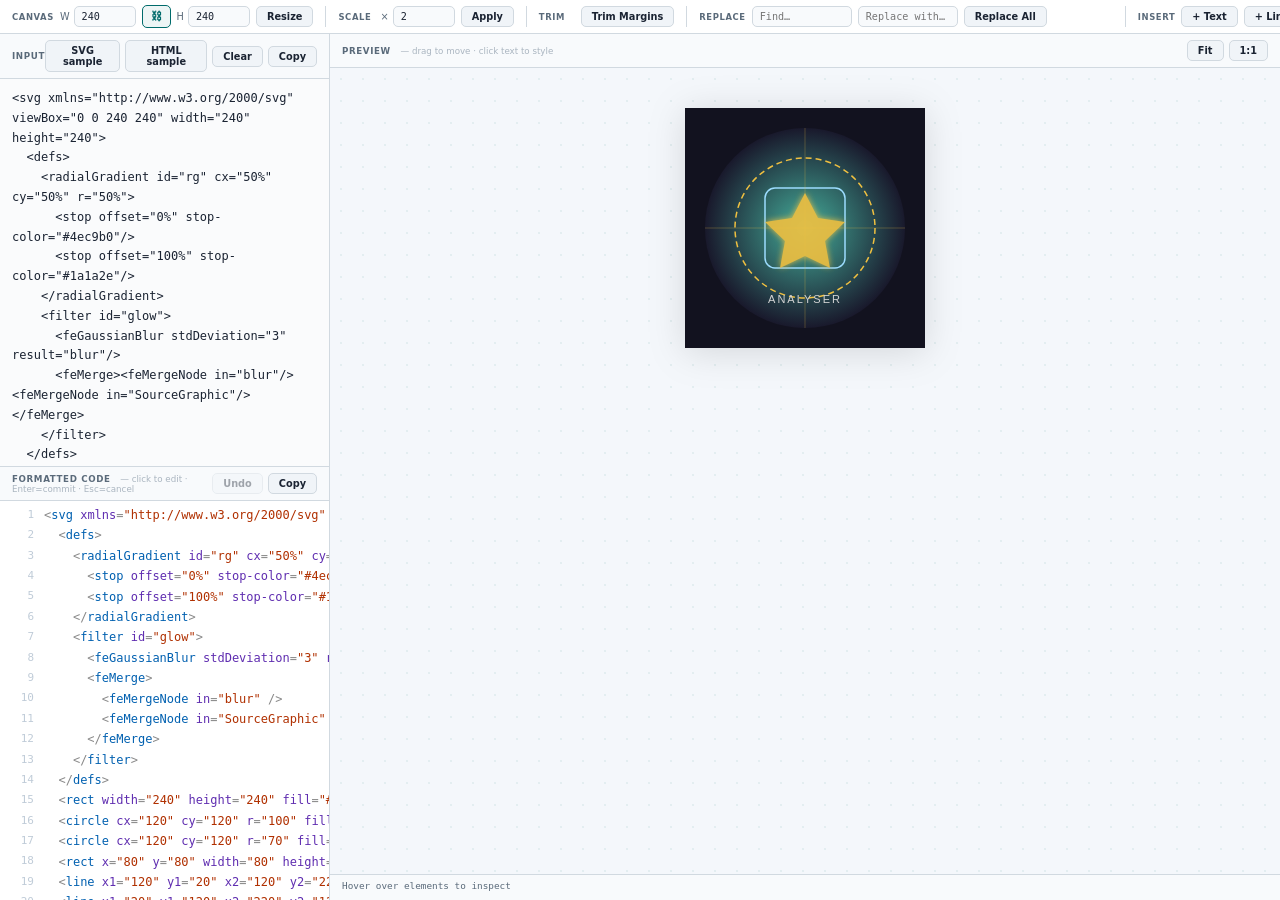
<file: svg-analyser/svganalyser.html>
<!DOCTYPE html>
<html lang="en">
<head>
<meta charset="UTF-8">
<meta name="viewport" content="width=device-width, initial-scale=1">
<title>SVG / HTML Analyser</title>
<style>
*,*::before,*::after{box-sizing:border-box;margin:0;padding:0}

:root{
  --bg:#f0f4f8;
  --panel:#ffffff;
  --border:#d1d9e0;
  --accent:#006B6B;
  --accent2:#0080C7;
  --text:#1a2332;
  --muted:#5a6a7a;
  --radius:8px;
  --shadow:0 2px 10px rgba(0,0,0,.07);
  --tok-tag:#0060b0;
  --tok-attr:#5f2db0;
  --tok-string:#b03000;
  --tok-comment:#207820;
  --tok-doctype:#8020b0;
  --tok-punct:#888;
  --hl-bg:rgba(0,107,107,.07);
  --hl-border:#006B6B;
}

html,body{height:100%;overflow:hidden;background:var(--bg);color:var(--text);
  font-family:'Segoe UI',system-ui,sans-serif;font-size:13px}

.app{display:flex;flex-direction:column;height:100vh}

/* ── Mode badge (lives in toolbar) ── */
.mode-badge{
  padding:2px 8px;border-radius:4px;
  font-size:.67rem;font-weight:700;letter-spacing:.08em;text-transform:uppercase;
  background:#eef2f7;color:var(--muted);
  border:1px solid var(--border);
}
.mode-badge.SVG {background:#e0f4ee;color:#005a48;border-color:#a0d4c0}
.mode-badge.HTML{background:#fdf0e0;color:#7a3800;border-color:#e8c898}
.mode-badge.ERR {background:#fdf0f0;color:#a02020;border-color:#e8aaaa}

/* ── Tools bar ── */
.tools-bar{
  display:flex;align-items:center;flex-shrink:0;
  background:var(--panel);border-bottom:1px solid var(--border);
  padding:5px 12px;gap:0;overflow-x:auto;white-space:nowrap;
  box-shadow:var(--shadow);
}
.tb-group{display:flex;align-items:center;gap:6px;padding:0 12px;flex-shrink:0}
.tb-group+.tb-group{border-left:1px solid var(--border)}
.tb-group:first-child{padding-left:0}
.tb-label{font-size:.65rem;font-weight:700;letter-spacing:.07em;
  text-transform:uppercase;color:var(--muted);min-width:36px;flex-shrink:0}
.tb-sub{display:flex;align-items:center;gap:4px;font-size:.75rem;color:var(--muted)}

input.ti{
  background:#f8fafc;border:1px solid var(--border);border-radius:5px;
  color:var(--text);font-size:.78rem;padding:4px 7px;outline:none;
  font-family:'Cascadia Code','Fira Code',Consolas,monospace;
  transition:border-color .15s;
}
input.ti:focus{border-color:var(--accent2);background:#fff}
input.ti-n{width:62px}
input.ti-t{width:100px}
select.ti{
  background:#f8fafc;border:1px solid var(--border);border-radius:5px;
  color:var(--text);font-size:.78rem;padding:4px 6px;outline:none;cursor:pointer;
  font-family:inherit;transition:border-color .15s;
}
select.ti:focus{border-color:var(--accent2);background:#fff}

button{
  padding:4px 10px;background:#f0f4f8;border:1px solid var(--border);border-radius:5px;
  color:var(--text);font-size:.75rem;font-weight:600;cursor:pointer;
  transition:background .12s,border-color .12s,color .12s;font-family:inherit;
}
button:hover{background:#e4edf7;border-color:var(--accent2);color:var(--accent2)}
button:active{background:#d4e4f4}
button:disabled{opacity:.4;cursor:default}

.lock-btn{padding:4px 8px;font-size:.85rem}
.lock-btn.on{color:var(--accent);border-color:var(--accent);background:rgba(0,107,107,.07)}
#repl-msg{font-size:.72rem;color:var(--muted);min-width:60px}

/* ── Main grid ── */
.main-grid{display:grid;grid-template-columns:330px 1fr;flex:1;overflow:hidden}
.left-col{display:grid;grid-template-rows:1fr 1fr;border-right:1px solid var(--border);overflow:hidden}

/* ── Panes ── */
.pane{display:flex;flex-direction:column;overflow:hidden;background:var(--panel)}
.left-col .pane:first-child{border-bottom:1px solid var(--border)}

.pane-hdr{
  display:flex;align-items:center;justify-content:space-between;
  padding:6px 12px;background:#f8fafc;border-bottom:1px solid var(--border);
  flex-shrink:0;font-size:.67rem;font-weight:700;letter-spacing:.07em;
  text-transform:uppercase;color:var(--muted);
}
.pane-hdr .ctl{display:flex;gap:5px;align-items:center}
.pane-hint{font-size:.67rem;font-weight:400;letter-spacing:0;
  text-transform:none;color:#aab5c0;margin-left:6px}

#raw-input{
  flex:1;resize:none;border:none;outline:none;background:#fafbfc;
  color:var(--text);font-family:'Cascadia Code','Fira Code',Consolas,monospace;
  font-size:12px;padding:10px 12px;line-height:1.65;tab-size:2;
}
#raw-input::placeholder{color:#b0bcc8}

/* ── Formatted code view ── */
.code-view{
  flex:1;overflow:auto;background:var(--panel);
  font-family:'Cascadia Code','Fira Code',Consolas,monospace;
  font-size:12px;line-height:1.7;padding:4px 0;
}
.code-line{display:flex;align-items:center;padding-right:12px;
  white-space:nowrap;cursor:text;transition:background .1s;position:relative}
.code-line:hover{background:rgba(0,107,107,.04)}
.code-line:hover .edit-hint{opacity:1}
.code-line.hl{background:var(--hl-bg)!important;border-left:2px solid var(--hl-border)}
.code-line.hl .ln{color:var(--accent)}
.code-line.editing{background:rgba(0,107,107,.06)!important;border-left:2px solid var(--hl-border)}

.ln{min-width:44px;padding:0 10px 0 8px;text-align:right;
  color:#c0ccd8;user-select:none;flex-shrink:0;font-size:11px;line-height:1.7}
.lc{white-space:pre;flex:1;min-width:0}
.lc[contenteditable="true"]{
  background:rgba(0,128,199,.06);outline:2px solid var(--accent2);
  border-radius:2px;caret-color:var(--accent2);white-space:pre;min-width:60px}

.edit-hint{position:absolute;right:6px;font-size:10px;
  color:#c8d4de;opacity:0;transition:opacity .15s;pointer-events:none;user-select:none}
.code-line.editing .edit-hint{display:none}

/* ── Syntax tokens ── */
.tok-tag{color:var(--tok-tag)}
.tok-attr{color:var(--tok-attr)}
.tok-str{color:var(--tok-string)}
.tok-cmt{color:var(--tok-comment);font-style:italic}
.tok-dt{color:var(--tok-doctype)}
.tok-p{color:var(--tok-punct)}
.tok-txt{color:var(--text)}

.empty-hint{color:#b8c4d0;font-size:.85rem;padding:24px;text-align:center;
  margin:auto;user-select:none;font-family:inherit}

/* ── Preview pane ── */
#preview-pane{display:flex;flex-direction:column;overflow:hidden;background:var(--bg)}

.preview-wrap{
  flex:1;overflow:auto;display:flex;
  align-items:flex-start;justify-content:center;padding:40px;
  background:
    radial-gradient(circle,rgba(0,107,107,.07) 1px,transparent 1px) 0 0/22px 22px,
    #f4f7fb;
}

/* SVG floats freely — overflow visible so elements can be dragged beyond the canvas bounds */
.preview-wrap svg{display:block;overflow:visible;
  filter:drop-shadow(0 4px 18px rgba(0,0,0,.13))}
.preview-wrap [data-fline]{cursor:grab}
.preview-wrap [data-fline]:hover{filter:brightness(.92) drop-shadow(0 0 4px rgba(0,107,107,.55))}
.preview-wrap [data-fline].dragging{cursor:grabbing;opacity:.75}
.preview-wrap .psel{filter:brightness(.88) drop-shadow(0 0 8px rgba(0,107,107,.85))!important}

.hr-wrap{width:100%;font-family:Georgia,serif;color:var(--text);padding:8px}
.hr-wrap h1,.hr-wrap h2,.hr-wrap h3{color:#111;margin:8px 0 4px}
.hr-wrap a{color:var(--accent)}
.hr-wrap p{margin-bottom:6px;line-height:1.55}
.hr-wrap nav{display:flex;gap:14px;margin:6px 0}
.hr-wrap header,.hr-wrap footer{border-bottom:1px solid var(--border);padding:6px 0;margin-bottom:12px}

.el-info{
  flex-shrink:0;padding:5px 12px;background:#f8fafc;border-top:1px solid var(--border);
  font-family:'Cascadia Code',Consolas,monospace;font-size:.72rem;color:var(--muted);
  min-height:26px;white-space:nowrap;overflow:hidden;text-overflow:ellipsis;
}
.ei-tag{color:var(--tok-tag)}
.ei-attr{color:var(--tok-attr)}
.ei-val{color:var(--tok-string)}

::-webkit-scrollbar{width:7px;height:7px}
::-webkit-scrollbar-track{background:#eef2f6}
::-webkit-scrollbar-thumb{background:#c4cdd8;border-radius:4px}
::-webkit-scrollbar-thumb:hover{background:#9aaab8}

/* ── Font & insert popups ── */
.font-popup,.insert-popup{
  position:fixed;z-index:9999;
  background:var(--panel);border:1px solid var(--border);border-radius:10px;
  box-shadow:0 8px 32px rgba(0,0,0,.14);
  padding:14px;font-size:12px;display:none;
}
.font-popup{min-width:220px}
.insert-popup{min-width:235px}

.fp-title{
  font-weight:700;font-size:.67rem;text-transform:uppercase;
  letter-spacing:.07em;color:var(--muted);margin-bottom:10px;
  padding-bottom:7px;border-bottom:1px solid var(--border);
}
.fp-row{display:flex;align-items:center;gap:8px;margin-bottom:7px}
.fp-row label{min-width:52px;font-size:.75rem;color:var(--muted);
  font-weight:600;display:block;margin:0}
.fp-btns{display:flex;gap:6px;margin-top:10px;padding-top:8px;border-top:1px solid var(--border)}
.fp-btns button{flex:1}
.fp-btns button:first-child{background:var(--accent);color:#fff;border-color:var(--accent)}
.fp-btns button:first-child:hover{background:#005252;border-color:#005252}

.tb-btn-active{
  background:rgba(0,107,107,.1)!important;
  border-color:var(--accent)!important;
  color:var(--accent)!important;
}
input[type="color"].ti-color{
  width:44px;height:26px;padding:1px 2px;border:1px solid var(--border);
  border-radius:5px;cursor:pointer;background:#fff;vertical-align:middle;
}
.btn-danger{background:#fff0f0!important;border-color:#e8aaaa!important;color:#c03030!important}
.btn-danger:hover{background:#ffe0e0!important;border-color:#c03030!important}
</style>
</head>
<body>
<div class="app">

  <div class="tools-bar">

    <!-- Canvas resize -->
    <div class="tb-group">
      <span class="tb-label">Canvas</span>
      <div class="tb-sub">
        <label>W</label>
        <input id="gp-w" class="ti ti-n" type="number" min="1" placeholder="—" oninput="onWChange(this.value)">
      </div>
      <button class="lock-btn on" id="lock-btn" onclick="toggleLock()" title="Lock aspect ratio">⛓</button>
      <div class="tb-sub">
        <label>H</label>
        <input id="gp-h" class="ti ti-n" type="number" min="1" placeholder="—" oninput="onHChange(this.value)">
      </div>
      <button onclick="applyResize()">Resize</button>
    </div>

    <!-- Scale -->
    <div class="tb-group">
      <span class="tb-label">Scale</span>
      <div class="tb-sub">
        <label>×</label>
        <input id="gp-scale" class="ti ti-n" type="number" value="2" min="0.01" step="0.25">
      </div>
      <button onclick="applyScale()">Apply</button>
    </div>

    <!-- Trim margins -->
    <div class="tb-group">
      <span class="tb-label">Trim</span>
      <button onclick="trimWhitespace()" title="Fit viewBox tightly around content">Trim Margins</button>
    </div>

    <!-- Find & Replace -->
    <div class="tb-group">
      <span class="tb-label">Replace</span>
      <input id="gp-find" class="ti ti-t" placeholder="Find…" onkeydown="if(event.key==='Enter')applyReplace()">
      <input id="gp-repl" class="ti ti-t" placeholder="Replace with…" onkeydown="if(event.key==='Enter')applyReplace()">
      <button onclick="applyReplace()">Replace All</button>
      <span id="repl-msg"></span>
    </div>

    <!-- Insert elements -->
    <div class="tb-group">
      <span class="tb-label">Insert</span>
      <button id="btn-ins-text" onclick="toggleInsertPopup('text',this)">+ Text</button>
      <button id="btn-ins-line" onclick="toggleInsertPopup('line',this)">+ Line / Arrow</button>
    </div>

    <!-- Status — pushed to far right -->
    <div class="tb-group" style="margin-left:auto">
      <span id="stat-el" style="font-size:.72rem;color:var(--muted)"></span>
      <span id="stat-ln" style="font-size:.72rem;color:var(--muted)"></span>
      <span class="mode-badge" id="mode-badge">—</span>
    </div>

  </div>

  <div class="main-grid">
    <div class="left-col">

      <div class="pane">
        <div class="pane-hdr">
          <span>Input</span>
          <div class="ctl">
            <button onclick="loadSample('svg')">SVG sample</button>
            <button onclick="loadSample('html')">HTML sample</button>
            <button onclick="clearInput()">Clear</button>
            <button id="btn-ci" onclick="copyInput()">Copy</button>
          </div>
        </div>
        <textarea id="raw-input" placeholder="Paste SVG or HTML code here…"></textarea>
      </div>

      <div class="pane">
        <div class="pane-hdr">
          <span>Formatted Code <span class="pane-hint">— click to edit · Enter=commit · Esc=cancel</span></span>
          <div class="ctl">
            <button id="btn-undo" onclick="undo()" disabled title="Undo (Ctrl+Z)">Undo</button>
            <button id="btn-cf" onclick="copyFmt()">Copy</button>
          </div>
        </div>
        <div id="fmt-code" class="code-view">
          <div class="empty-hint">Formatted code will appear here</div>
        </div>
      </div>

    </div>

    <div class="pane" id="preview-pane">
      <div class="pane-hdr">
        <span>Preview <span class="pane-hint">— drag to move · click text to style</span></span>
        <div class="ctl">
          <button onclick="fitSVG()">Fit</button>
          <button onclick="resetSVG()">1:1</button>
        </div>
      </div>
      <div class="preview-wrap" id="preview"></div>
      <div class="el-info" id="el-info">Hover over elements to inspect</div>
    </div>

  </div>
</div>

<!-- Font popup -->
<div id="font-popup" class="font-popup">
  <div class="fp-title">&#9998; Text Style</div>
  <div class="fp-row">
    <label>Size</label>
    <input type="number" id="fp-size" class="ti ti-n" min="0.5" step="0.5">
  </div>
  <div class="fp-row">
    <label>Family</label>
    <input type="text" id="fp-family" class="ti" style="width:130px" placeholder="sans-serif">
  </div>
  <div class="fp-row">
    <label>Weight</label>
    <select id="fp-weight" class="ti">
      <option value="normal">Normal</option>
      <option value="bold">Bold</option>
      <option value="100">100</option><option value="200">200</option>
      <option value="300">300</option><option value="400">400</option>
      <option value="500">500</option><option value="600">600</option>
      <option value="700">700</option><option value="800">800</option>
      <option value="900">900</option>
    </select>
  </div>
  <div class="fp-row">
    <label>Style</label>
    <select id="fp-style" class="ti">
      <option value="normal">Normal</option>
      <option value="italic">Italic</option>
      <option value="oblique">Oblique</option>
    </select>
  </div>
  <div class="fp-row">
    <label>Color</label>
    <input type="color" id="fp-color" class="ti-color" value="#000000">
  </div>
  <div class="fp-row">
    <label>Anchor</label>
    <select id="fp-anchor" class="ti">
      <option value="start">Start</option>
      <option value="middle">Middle</option>
      <option value="end">End</option>
    </select>
  </div>
  <div class="fp-btns">
    <button onclick="applyFontChanges()">Apply</button>
    <button onclick="closeFontPopup()">Close</button>
    <button class="btn-danger" onclick="deleteElement(fontPopupLine);closeFontPopup()">Delete</button>
  </div>
</div>

<!-- Insert Text popup -->
<div id="insert-text-popup" class="insert-popup">
  <div class="fp-title">&#9998; Add Text</div>
  <div class="fp-row"><label>Text</label><input type="text" id="it-text" class="ti" style="width:130px" value="Text"></div>
  <div class="fp-row">
    <label>X, Y</label>
    <input type="number" id="it-x" class="ti" style="width:56px" value="50">
    <input type="number" id="it-y" class="ti" style="width:56px" value="50">
  </div>
  <div class="fp-row"><label>Size</label><input type="number" id="it-size" class="ti ti-n" value="14" min="1" step="1"></div>
  <div class="fp-row"><label>Family</label><input type="text" id="it-family" class="ti" style="width:120px" value="sans-serif"></div>
  <div class="fp-row"><label>Weight</label><select id="it-weight" class="ti">
    <option value="normal">Normal</option><option value="bold">Bold</option>
    <option value="300">300</option><option value="500">500</option>
    <option value="600">600</option><option value="700">700</option>
  </select></div>
  <div class="fp-row"><label>Style</label><select id="it-style" class="ti">
    <option value="normal">Normal</option><option value="italic">Italic</option><option value="oblique">Oblique</option>
  </select></div>
  <div class="fp-row"><label>Color</label><input type="color" id="it-color" class="ti-color" value="#000000"></div>
  <div class="fp-row"><label>Anchor</label><select id="it-anchor" class="ti">
    <option value="start">Start</option><option value="middle">Middle</option><option value="end">End</option>
  </select></div>
  <div class="fp-btns">
    <button onclick="doInsertText()">Insert</button>
    <button onclick="closeInsertPopup()">Cancel</button>
  </div>
</div>

<!-- Insert Line / Arrow popup -->
<div id="insert-line-popup" class="insert-popup">
  <div class="fp-title">&#8594; Add Line / Arrow</div>
  <div class="fp-row">
    <label>x1, y1</label>
    <input type="number" id="il-x1" class="ti" style="width:54px" value="30">
    <input type="number" id="il-y1" class="ti" style="width:54px" value="50">
  </div>
  <div class="fp-row">
    <label>x2, y2</label>
    <input type="number" id="il-x2" class="ti" style="width:54px" value="170">
    <input type="number" id="il-y2" class="ti" style="width:54px" value="50">
  </div>
  <div class="fp-row"><label>Color</label><input type="color" id="il-color" class="ti-color" value="#000000"></div>
  <div class="fp-row"><label>Width</label><input type="number" id="il-swidth" class="ti ti-n" value="2" min="0.5" step="0.5"></div>
  <div class="fp-row"><label>Style</label><select id="il-style" class="ti">
    <option value="solid">Solid</option>
    <option value="dashed">Dashed</option>
    <option value="dotted">Dotted</option>
    <option value="dashdot">Dash-Dot</option>
  </select></div>
  <div class="fp-row"><label>Arrows</label><select id="il-arrows" class="ti">
    <option value="none">None</option>
    <option value="end">End only →</option>
    <option value="start">Start only ←</option>
    <option value="both">Both ↔</option>
  </select></div>
  <div class="fp-btns">
    <button onclick="doInsertLine()">Insert</button>
    <button onclick="closeInsertPopup()">Cancel</button>
  </div>
</div>

<!-- Line / Arrow properties popup -->
<div id="line-popup" class="font-popup">
  <div class="fp-title">&#9135; Line / Arrow Properties</div>
  <div id="lp-coords" style="display:none">
    <div class="fp-row">
      <label>x1, y1</label>
      <input type="number" id="lp-x1" class="ti" style="width:56px">
      <input type="number" id="lp-y1" class="ti" style="width:56px">
    </div>
    <div class="fp-row">
      <label>x2, y2</label>
      <input type="number" id="lp-x2" class="ti" style="width:56px">
      <input type="number" id="lp-y2" class="ti" style="width:56px">
    </div>
  </div>
  <div class="fp-row">
    <label>Color</label>
    <input type="color" id="lp-color" class="ti-color" value="#000000">
  </div>
  <div class="fp-row">
    <label>Width</label>
    <input type="number" id="lp-width" class="ti ti-n" value="2" min="0.5" step="0.5">
  </div>
  <div class="fp-row">
    <label>Style</label>
    <select id="lp-style" class="ti">
      <option value="solid">Solid</option>
      <option value="dashed">Dashed</option>
      <option value="dotted">Dotted</option>
      <option value="dashdot">Dash-Dot</option>
    </select>
  </div>
  <div class="fp-row">
    <label>Arrows</label>
    <select id="lp-arrows" class="ti">
      <option value="none">None</option>
      <option value="end">End →</option>
      <option value="start">Start ←</option>
      <option value="both">Both ↔</option>
    </select>
  </div>
  <div class="fp-btns">
    <button onclick="applyLineChanges()">Apply</button>
    <button onclick="closeLinePopup()">Close</button>
    <button class="btn-danger" onclick="deleteElement(linePopupLine);closeLinePopup()">Delete</button>
  </div>
</div>

<script>
'use strict';

/* ═══════════ STATE ═══════════ */
let currentMode = 'none';
let plainFmt    = '';
let fmtLines    = [];
let elLineNums  = [];
let aspectLock  = true;
let origAspect  = 1;
let undoStack   = [];

/* ═══════════ UTILS ═══════════ */
const esc = s => String(s)
  .replace(/&/g,'&amp;').replace(/</g,'&lt;')
  .replace(/>/g,'&gt;').replace(/"/g,'&quot;');

function debounce(fn,ms){let t;return(...a)=>{clearTimeout(t);t=setTimeout(()=>fn(...a),ms)}}

function flash(id,label,ms=1300){
  const b=document.getElementById(id);if(!b)return;
  const o=b.textContent;b.textContent=label;setTimeout(()=>b.textContent=o,ms);
}

function reEsc(s){return s.replace(/[.*+?^${}()|[\]\\]/g,'\\$&')}

/* ═══════════ UNDO ═══════════ */
function saveUndo(){
  const code=document.getElementById('raw-input').value;
  if(!code)return;
  if(undoStack.length&&undoStack[undoStack.length-1]===code)return;
  undoStack.push(code);
  if(undoStack.length>100)undoStack.shift();
  _syncUndoBtn();
}
function undo(){
  if(!undoStack.length)return;
  const prev=undoStack.pop();
  document.getElementById('raw-input').value=prev;
  process(prev);
  _syncUndoBtn();
}
function _syncUndoBtn(){
  const btn=document.getElementById('btn-undo');
  if(btn)btn.disabled=undoStack.length===0;
}

/* ═══════════ TOKENISER ═══════════ */
function tokenize(text){
  const toks=[];let i=0;
  while(i<text.length){
    if(text[i]!=='<'){
      const e=text.indexOf('<',i),ep=e<0?text.length:e;
      const v=text.slice(i,ep);
      if(v.trim())toks.push({type:'text',value:v.trim()});
      i=ep;continue;
    }
    if(text.startsWith('<!--',i)){
      const e=text.indexOf('-->',i),ep=e<0?text.length:e+3;
      toks.push({type:'comment',value:text.slice(i,ep)});i=ep;continue;
    }
    if(text.startsWith('<![CDATA[',i)){
      const e=text.indexOf(']]>',i),ep=e<0?text.length:e+3;
      toks.push({type:'cdata',value:text.slice(i,ep)});i=ep;continue;
    }
    if(text.startsWith('<?',i)){
      const e=text.indexOf('?>',i),ep=e<0?text.length:e+2;
      toks.push({type:'pi',value:text.slice(i,ep)});i=ep;continue;
    }
    if(text.startsWith('<!',i)){
      const e=text.indexOf('>',i),ep=e<0?text.length:e+1;
      toks.push({type:'doctype',value:text.slice(i,ep)});i=ep;continue;
    }
    if(i+1<text.length&&text[i+1]==='/'){
      const e=text.indexOf('>',i),ep=e<0?text.length:e+1;
      const raw=text.slice(i,ep);
      const m=raw.match(/^<\/([a-zA-Z][a-zA-Z0-9:.-]*)/);
      toks.push({type:'close',name:m?m[1]:'',value:raw});i=ep;continue;
    }
    let j=i+1,inS=null;
    while(j<text.length){
      const c=text[j];
      if(inS){if(c===inS)inS=null}
      else if(c==='"'||c==="'"){inS=c}
      else if(c==='>'){break}
      j++;
    }
    const raw=text.slice(i,j+1);
    const sc=/\s*\/>$/.test(raw);
    const m=raw.match(/^<([a-zA-Z][a-zA-Z0-9:.-]*)/);
    toks.push({type:'open',name:m?m[1]:'',attrs:parseAttrs(raw,m?m[1]:''),selfClosing:sc,value:raw});
    i=j+1;
  }
  return toks;
}

function parseAttrs(raw,name){
  const attrs=[];
  const inner=raw.slice(1+name.length).replace(/\s*\/?>$/,'');
  const re=/\s+([a-zA-Z_:][a-zA-Z0-9_:.-]*)(?:\s*=\s*(?:"([^"]*)"|'([^']*)'|([^\s>\/']*)))?/g;
  let m;
  while((m=re.exec(inner))!==null){
    let val=null,q=null;
    if(m[2]!==undefined){val=m[2];q='"'}
    else if(m[3]!==undefined){val=m[3];q="'"}
    else if(m[4]!==undefined){val=m[4];q=''}
    attrs.push({name:m[1],value:val,quote:q});
  }
  return attrs;
}

/* ═══════════ FORMATTER ═══════════ */
const VOID=new Set(['area','base','br','col','embed','hr','img','input',
                    'link','meta','param','source','track','wbr']);

function format(tokens){
  const lines=[],elLines=[],plainArr=[];
  let ln=1,indent=0,ei=0;
  for(const t of tokens){
    const sp='  '.repeat(indent);
    switch(t.type){
      case 'open':{
        elLines.push(ln);
        const plain=sp+openPlain(t);
        lines.push({html:sp+openHtml(t),plainText:plain,lineNum:ln,elIdx:ei});
        plainArr.push(plain);ei++;ln++;
        if(!t.selfClosing&&!VOID.has(t.name.toLowerCase()))indent++;
        break;
      }
      case 'close':{
        indent=Math.max(0,indent-1);
        const sp2='  '.repeat(indent);
        const plain=sp2+`</${t.name}>`;
        lines.push({html:sp2+`<span class="tok-p">&lt;/</span><span class="tok-tag">${esc(t.name)}</span><span class="tok-p">&gt;</span>`,
          plainText:plain,lineNum:ln,elIdx:-1});
        plainArr.push(plain);ln++;break;
      }
      case 'text':{
        const plain=sp+t.value;
        lines.push({html:sp+`<span class="tok-txt">${esc(t.value)}</span>`,
          plainText:plain,lineNum:ln,elIdx:-1});
        plainArr.push(plain);ln++;break;
      }
      case 'comment':{
        const plain=sp+t.value;
        lines.push({html:sp+`<span class="tok-cmt">${esc(t.value)}</span>`,
          plainText:plain,lineNum:ln,elIdx:-1});
        plainArr.push(plain);ln++;break;
      }
      case 'doctype':case 'pi':{
        const plain=t.value;
        lines.push({html:`<span class="tok-dt">${esc(t.value)}</span>`,
          plainText:plain,lineNum:ln,elIdx:-1});
        plainArr.push(plain);ln++;break;
      }
      case 'cdata':{
        const plain=sp+t.value;
        lines.push({html:sp+`<span class="tok-cmt">${esc(t.value)}</span>`,
          plainText:plain,lineNum:ln,elIdx:-1});
        plainArr.push(plain);ln++;break;
      }
    }
  }
  return{lines,elLines,plain:plainArr.join('\n')};
}

function openHtml(t){
  let h=`<span class="tok-p">&lt;</span><span class="tok-tag">${esc(t.name)}</span>`;
  for(const a of t.attrs){
    h+=` <span class="tok-attr">${esc(a.name)}</span>`;
    if(a.value!==null){
      const q=esc(a.quote||'"');
      h+=`<span class="tok-p">=</span><span class="tok-str">${q}${esc(a.value)}${q}</span>`;
    }
  }
  h+=t.selfClosing?`<span class="tok-p"> /&gt;</span>`:`<span class="tok-p">&gt;</span>`;
  return h;
}

function openPlain(t){
  let s=`<${t.name}`;
  for(const a of t.attrs){
    s+=` ${a.name}`;
    if(a.value!==null){const q=a.quote||'"';s+=`=${q}${a.value}${q}`}
  }
  return s+(t.selfClosing?' />':'>');
}

/* ═══════════ INJECT data-fline ═══════════ */
function injectFline(text,elLines){
  const out=[];let i=0,ei=0;
  while(i<text.length){
    if(text[i]!=='<'){out.push(text[i++]);continue}
    if(text.startsWith('<!--',i)){const e=text.indexOf('-->',i),ep=e<0?text.length:e+3;out.push(text.slice(i,ep));i=ep;continue}
    if(text.startsWith('<![CDATA[',i)){const e=text.indexOf(']]>',i),ep=e<0?text.length:e+3;out.push(text.slice(i,ep));i=ep;continue}
    if(text.startsWith('<?',i)){const e=text.indexOf('?>',i),ep=e<0?text.length:e+2;out.push(text.slice(i,ep));i=ep;continue}
    if(text.startsWith('<!',i)){const e=text.indexOf('>',i),ep=e<0?text.length:e+1;out.push(text.slice(i,ep));i=ep;continue}
    if(i+1<text.length&&text[i+1]==='/'){const e=text.indexOf('>',i),ep=e<0?text.length:e+1;out.push(text.slice(i,ep));i=ep;continue}
    let j=i+1,inS=null;
    while(j<text.length){
      const c=text[j];
      if(inS){if(c===inS)inS=null}else if(c==='"'||c==="'"){inS=c}else if(c==='>'){break}
      j++;
    }
    const raw=text.slice(i,j+1);
    const sc=/\s*\/>$/.test(raw);
    const ln=elLines[ei]!==undefined?elLines[ei]:0;
    ei++;
    const clean=raw.replace(/\s+data-fline="[^"]*"/,'');
    if(sc)out.push(clean.replace(/\s*\/>$/,` data-fline="${ln}"/>`));
    else  out.push(clean.slice(0,-1)+` data-fline="${ln}">`);
    i=j+1;
  }
  return out.join('');
}

/* ═══════════ MAIN PROCESS ═══════════ */
function process(raw){
  raw=(raw||'').trim();
  if(!raw){
    setMode('none');
    document.getElementById('fmt-code').innerHTML='<div class="empty-hint">Formatted code will appear here</div>';
    document.getElementById('preview').innerHTML='';
    document.getElementById('el-info').textContent='Hover over elements to inspect';
    document.getElementById('stat-el').textContent='';
    document.getElementById('stat-ln').textContent='';
    return;
  }
  const mode=/^<\?xml|^<svg[\s>\/]/i.test(raw)||
             (raw.includes('<svg')&&!/<html[\s>]/i.test(raw)&&!/<body[\s>]/i.test(raw))
             ?'SVG':'HTML';
  setMode(mode);

  let tokens;
  try{tokens=tokenize(raw);}catch(e){setMode('ERR');return;}

  const{lines,elLines,plain}=format(tokens);
  fmtLines=lines;elLineNums=elLines;plainFmt=plain;

  renderCode(lines);
  document.getElementById('stat-el').textContent=`${elLines.length} elements`;
  document.getElementById('stat-ln').textContent=`${lines.length} lines`;

  const processed=injectFline(raw,elLines);
  renderPreview(processed,mode);

  if(mode==='SVG')extractSVGDims(raw);
}

/* ═══════════ RENDER CODE ═══════════ */
function renderCode(lines){
  const wrap=document.getElementById('fmt-code');
  const frag=document.createDocumentFragment();
  for(const line of lines){
    const row=document.createElement('div');
    row.className='code-line';row.dataset.ln=line.lineNum;
    const num=document.createElement('span');num.className='ln';num.textContent=line.lineNum;
    const content=document.createElement('span');content.className='lc';content.innerHTML=line.html;
    const hint=document.createElement('span');hint.className='edit-hint';hint.textContent='✎';
    row.appendChild(num);row.appendChild(content);row.appendChild(hint);
    frag.appendChild(row);
  }
  wrap.innerHTML='';wrap.appendChild(frag);
}

/* ═══════════ INLINE EDITING ═══════════ */
document.getElementById('fmt-code').addEventListener('click',e=>{
  const row=e.target.closest('.code-line[data-ln]');
  if(!row)return;
  if(row.classList.contains('editing'))return; // already editing — let browser handle cursor
  const active=document.querySelector('.code-line.editing');
  if(active&&active!==row)cancelLineEdit(active);
  const ln=parseInt(row.dataset.ln,10);
  highlightLine(ln);highlightPreviewEl(ln);
  enterLineEdit(row,ln);
});

function enterLineEdit(row,ln){
  const lineData=fmtLines.find(l=>l.lineNum===ln);if(!lineData)return;
  row.classList.add('editing');
  const content=row.querySelector('.lc');

  content.textContent=lineData.plainText;
  content.contentEditable='true';
  content.setAttribute('spellcheck','false');
  content.focus();

  // place cursor at end on first activation
  const range=document.createRange();
  range.selectNodeContents(content);range.collapse(false);
  const sel=window.getSelection();sel.removeAllRanges();sel.addRange(range);

  let done=false;

  function commit(){
    if(done)return;done=true;
    content.contentEditable='false';
    row.classList.remove('editing');
    delete row._editCancel;
    saveUndo();
    const val=content.textContent;
    const arr=plainFmt.split('\n');arr[ln-1]=val;
    const newCode=arr.join('\n');
    document.getElementById('raw-input').value=newCode;
    process(newCode);setTimeout(()=>highlightLine(ln),30);
  }
  function cancel(){
    if(done)return;done=true;
    content.contentEditable='false';
    row.classList.remove('editing');
    delete row._editCancel;
    content.innerHTML=lineData.html;
    highlightLine(ln);
  }

  // expose cancel so external callers can properly set done=true
  row._editCancel=cancel;

  content.addEventListener('keydown',e=>{
    if(e.key==='Enter'){e.preventDefault();commit();}
    else if(e.key==='Escape'){e.preventDefault();cancel();}
    else if(e.key==='Tab'){
      e.preventDefault();const delta=e.shiftKey?-1:1;commit();
      setTimeout(()=>{
        const nextRow=document.querySelector(`.code-line[data-ln="${ln+delta}"]`);
        if(nextRow){highlightLine(ln+delta);enterLineEdit(nextRow,ln+delta);}
      },50);
    }
    e.stopPropagation();
  });
  content.addEventListener('blur',()=>{setTimeout(()=>{if(!done)commit();},200);});
}

function cancelLineEdit(row){
  // use the exposed cancel fn to ensure done=true is set in the closure
  if(row._editCancel){row._editCancel();return;}
  // fallback (shouldn't normally be needed)
  const ln=parseInt(row.dataset.ln,10);
  const lineData=fmtLines.find(l=>l.lineNum===ln);
  row.classList.remove('editing');
  const c=row.querySelector('.lc');
  if(c){c.contentEditable='false';if(lineData)c.innerHTML=lineData.html;}
}

/* ═══════════ HIGHLIGHT ═══════════ */
function highlightLine(ln){
  document.querySelectorAll('.code-line.hl').forEach(r=>r.classList.remove('hl'));
  const row=document.querySelector(`.code-line[data-ln="${ln}"]`);if(!row)return;
  row.classList.add('hl');row.scrollIntoView({behavior:'smooth',block:'center'});
}
function highlightPreviewEl(ln){
  document.querySelectorAll('#preview .psel').forEach(x=>x.classList.remove('psel'));
  const pel=document.querySelector(`#preview [data-fline="${ln}"]`);if(!pel)return;
  pel.classList.add('psel');setTimeout(()=>pel.classList.remove('psel'),1600);
}

/* ═══════════ RENDER PREVIEW ═══════════ */
function renderPreview(text,mode){
  const wrap=document.getElementById('preview');
  const safe=text.replace(/<script[\s\S]*?<\/script>/gi,'');
  if(mode==='SVG'){
    wrap.innerHTML=safe;
    const svg=wrap.querySelector('svg');
    if(svg){
      if(!svg.getAttribute('viewBox')){
        const w=parseFloat(svg.getAttribute('width')||'0');
        const h=parseFloat(svg.getAttribute('height')||'0');
        if(w&&h)svg.setAttribute('viewBox',`0 0 ${w} ${h}`);
      }
      // overflow:visible lets dragged elements render outside the SVG canvas freely
      svg.style.overflow='visible';
    }
  } else {
    wrap.innerHTML=`<div class="hr-wrap">${safe}</div>`;
  }
  wrap.onmouseover=onPreviewOver;
  wrap.onmouseout=onPreviewOut;
}

/* ═══════════ DRAG ═══════════ */
let dragState=null;

function getSvgCoords(svg,cx,cy){
  const pt=svg.createSVGPoint();pt.x=cx;pt.y=cy;
  try{return pt.matrixTransform(svg.getScreenCTM().inverse());}
  catch(e){return{x:cx,y:cy};}
}

document.getElementById('preview').addEventListener('mousedown',e=>{
  if(currentMode!=='SVG')return;
  const preview=document.getElementById('preview');
  const el=findFlineEl(e.target,preview);if(!el)return;
  const svg=preview.querySelector('svg');if(!svg)return;
  const fline=parseInt(el.dataset.fline,10);
  const svgPt=getSvgCoords(svg,e.clientX,e.clientY);
  dragState={el,fline,svg,
    startCX:e.clientX,startCY:e.clientY,
    startSX:svgPt.x,startSY:svgPt.y,moved:false};
  e.preventDefault();
});

document.addEventListener('mousemove',e=>{
  if(!dragState)return;
  const dx=e.clientX-dragState.startCX;
  const dy=e.clientY-dragState.startCY;
  if(Math.abs(dx)>3||Math.abs(dy)>3){
    dragState.moved=true;
    dragState.el.classList.add('dragging');
    dragState.el.style.transform=`translate(${dx}px,${dy}px)`;
  }
});

document.addEventListener('mouseup',e=>{
  if(!dragState)return;
  const ds=dragState;dragState=null;
  ds.el.style.transform='';
  ds.el.classList.remove('dragging');

  if(!ds.moved){
    // plain click
    lastClickedFline=ds.fline;
    highlightLine(ds.fline);
    ds.el.classList.add('psel');
    setTimeout(()=>ds.el.classList.remove('psel'),1600);
    const tag=ds.el.tagName.toLowerCase();
    if(tag==='text'||tag==='tspan')openFontPopup(ds.el,ds.fline,e.clientX,e.clientY);
    else if(tag==='line'||tag==='polyline'||tag==='path')openLinePopup(ds.el,ds.fline,e.clientX,e.clientY);
    return;
  }

  const endPt=getSvgCoords(ds.svg,e.clientX,e.clientY);
  const dx=endPt.x-ds.startSX;
  const dy=endPt.y-ds.startSY;
  applyDragToCode(ds.fline,ds.el,dx,dy);
});

function applyDragToCode(fline,el,dx,dy){
  const tag=el.tagName.toLowerCase();
  const arr=plainFmt.split('\n');
  let line=arr[fline-1];if(!line)return;
  dx=Math.round(dx*10)/10;dy=Math.round(dy*10)/10;
  const prev=line;

  if(tag==='circle'||tag==='ellipse'){
    line=shiftAttr(line,'cx',dx);line=shiftAttr(line,'cy',dy);
  } else if(tag==='line'){
    line=shiftAttr(line,'x1',dx);line=shiftAttr(line,'y1',dy);
    line=shiftAttr(line,'x2',dx);line=shiftAttr(line,'y2',dy);
  } else if(tag==='polygon'||tag==='polyline'){
    line=shiftPoints(line,dx,dy);
  } else if(tag==='rect'||tag==='image'||tag==='text'||tag==='tspan'||
            tag==='use'||tag==='foreignObject'){
    line=shiftAttr(line,'x',dx);line=shiftAttr(line,'y',dy);
  } else {
    line=addTranslate(line,dx,dy);
  }
  if(line===prev)line=addTranslate(line,dx,dy);

  arr[fline-1]=line;
  const newCode=arr.join('\n');
  pushCode(newCode);
  setTimeout(()=>highlightLine(fline),30);
}

function shiftAttr(line,attr,delta){
  const re=new RegExp(`(\\b${attr}\\s*=\\s*)(["\']?)(-?[\\d.]+)\\2`,'i');
  return line.replace(re,(m,pre,q,val)=>{
    const nv=Math.round((parseFloat(val)+delta)*10)/10;
    return `${pre}${q}${nv}${q}`;
  });
}

function shiftPoints(line,dx,dy){
  return line.replace(/points=["']([^"']*)["']/,(m,pts)=>{
    const nums=pts.trim().split(/[\s,]+/);
    const shifted=nums.map((v,i)=>Math.round((parseFloat(v)+(i%2===0?dx:dy))*10)/10);
    const pairs=[];
    for(let i=0;i<shifted.length;i+=2)pairs.push(`${shifted[i]},${shifted[i+1]??''}`);
    return `points="${pairs.join(' ')}"`;
  });
}

function addTranslate(line,dx,dy){
  const tRe=/(\btransform\s*=\s*)["']([^"']*)["']/;
  const m=line.match(tRe);
  if(m){
    let ex=m[2];
    const tRe2=/translate\s*\(\s*(-?[\d.]+)(?:\s*[,\s]\s*(-?[\d.]+))?\s*\)/;
    const tm=ex.match(tRe2);
    if(tm){
      const tx=Math.round((parseFloat(tm[1]||0)+dx)*10)/10;
      const ty=Math.round((parseFloat(tm[2]||0)+dy)*10)/10;
      ex=ex.replace(tRe2,`translate(${tx},${ty})`);
    } else {
      ex=`translate(${Math.round(dx*10)/10},${Math.round(dy*10)/10}) ${ex}`;
    }
    return line.replace(tRe,`$1"${ex}"`);
  }
  const tx=Math.round(dx*10)/10,ty=Math.round(dy*10)/10;
  return line.replace(/(\s*\/?>)$/,` transform="translate(${tx},${ty})"$1`);
}

/* ═══════════ FONT POPUP ═══════════ */
let fontPopupLine=null;

function openFontPopup(el,fline,cx,cy){
  const popup=document.getElementById('font-popup');
  fontPopupLine=fline;

  const fs=el.getAttribute('font-size')||getComputedStyle(el).fontSize.replace('px','')||'12';
  const ff=el.getAttribute('font-family')||getComputedStyle(el).fontFamily||'sans-serif';
  const fw=el.getAttribute('font-weight')||getComputedStyle(el).fontWeight||'normal';
  const fst=el.getAttribute('font-style')||getComputedStyle(el).fontStyle||'normal';
  const ta=el.getAttribute('text-anchor')||'start';

  document.getElementById('fp-size').value=parseFloat(fs)||12;
  document.getElementById('fp-family').value=ff.replace(/['"]/g,'').trim();
  const wSel=document.getElementById('fp-weight');
  wSel.value=fw==='400'?'normal':fw==='700'?'bold':fw;
  if(!wSel.value)wSel.value='normal';
  const sSel=document.getElementById('fp-style');
  sSel.value=fst;if(!sSel.value)sSel.value='normal';
  const aSel=document.getElementById('fp-anchor');
  aSel.value=ta;if(!aSel.value)aSel.value='start';
  const fc=el.getAttribute('fill')||'#000000';
  document.getElementById('fp-color').value=/^#[0-9a-f]{6}$/i.test(fc)?fc:'#000000';

  const pw=220,ph=260;
  let left=cx+12,top=cy+8;
  if(left+pw>window.innerWidth)left=cx-pw-8;
  if(top+ph>window.innerHeight)top=cy-ph-8;
  popup.style.left=left+'px';popup.style.top=top+'px';
  popup.style.display='block';
}

function closeFontPopup(){
  document.getElementById('font-popup').style.display='none';
  fontPopupLine=null;
}

function applyFontChanges(){
  if(!fontPopupLine)return;
  const size=document.getElementById('fp-size').value;
  const family=document.getElementById('fp-family').value.trim();
  const weight=document.getElementById('fp-weight').value;
  const style=document.getElementById('fp-style').value;
  const anchor=document.getElementById('fp-anchor').value;
  const color=document.getElementById('fp-color').value;

  const arr=plainFmt.split('\n');
  let line=arr[fontPopupLine-1];if(!line)return;

  if(size) line=setAttr(line,'font-size',size);
  if(family) line=setAttr(line,'font-family',family);
  line=setAttr(line,'font-weight',weight);
  line=setAttr(line,'font-style',style);
  line=setAttr(line,'text-anchor',anchor);
  if(color) line=setAttr(line,'fill',color);

  arr[fontPopupLine-1]=line;
  const newCode=arr.join('\n');
  const savedLine=fontPopupLine;
  pushCode(newCode);
  closeFontPopup();
  setTimeout(()=>highlightLine(savedLine),30);
}

function setAttr(line,attr,value){
  const attrEsc=attr.replace(/-/g,'\\-');
  const re=new RegExp(`(\\b${attrEsc}\\s*=\\s*)["']([^"']*)["']`);
  if(re.test(line))return line.replace(re,`$1"${value}"`);
  return line.replace(/(\s*\/?>)$/,` ${attr}="${value}"$1`);
}

/* close popups on outside click or Escape */
document.addEventListener('mousedown',e=>{
  const popup=document.getElementById('font-popup');
  if(popup.style.display!=='none'&&!popup.contains(e.target))closeFontPopup();
  const lnp=document.getElementById('line-popup');
  if(lnp.style.display!=='none'&&!lnp.contains(e.target))closeLinePopup();
  // close insert popups when clicking outside (but not on their trigger buttons)
  const tp=document.getElementById('insert-text-popup');
  const lp=document.getElementById('insert-line-popup');
  const tb=document.getElementById('btn-ins-text');
  const lb=document.getElementById('btn-ins-line');
  if(tp.style.display!=='none'&&!tp.contains(e.target)&&e.target!==tb)
    {tp.style.display='none';if(tb)tb.classList.remove('tb-btn-active');if(_insertBtn===tb)_insertBtn=null;}
  if(lp.style.display!=='none'&&!lp.contains(e.target)&&e.target!==lb)
    {lp.style.display='none';if(lb)lb.classList.remove('tb-btn-active');if(_insertBtn===lb)_insertBtn=null;}
});
document.addEventListener('keydown',e=>{
  if(e.key==='Escape'){
    const popup=document.getElementById('font-popup');
    if(popup.style.display!=='none')closeFontPopup();
    closeLinePopup();
    closeInsertPopup();
  }
  if(e.key==='Delete'||e.key==='Backspace'){
    const ae=document.activeElement;
    const inEditable=ae&&(ae.id==='raw-input'||ae.contentEditable==='true'||ae.tagName==='INPUT'||ae.tagName==='SELECT');
    if(!inEditable&&lastClickedFline){
      e.preventDefault();
      deleteElement(lastClickedFline);
      lastClickedFline=null;
    }
  }
  if((e.ctrlKey||e.metaKey)&&e.key==='z'&&!e.shiftKey){
    // let textarea and contenteditable handle their own native undo
    const ae=document.activeElement;
    if(ae&&(ae.id==='raw-input'||ae.contentEditable==='true'))return;
    e.preventDefault();undo();
  }
});

/* ═══════════ PREVIEW EVENTS ═══════════ */
function findFlineEl(target,stop){
  let el=target;
  while(el&&el!==stop){
    if(el.dataset&&el.dataset.fline)return el;
    el=el.parentElement;
  }
  return null;
}

function onPreviewOver(e){
  const el=findFlineEl(e.target,this);
  if(!el){document.getElementById('el-info').textContent='Hover over elements to inspect';return}
  const tag=el.tagName.toLowerCase();
  const attrs=Array.from(el.attributes).filter(a=>a.name!=='data-fline');
  let html=`<span class="ei-tag">&lt;${esc(tag)}</span>`;
  attrs.slice(0,7).forEach(a=>{
    html+=` <span class="ei-attr">${esc(a.name)}</span>`;
    if(a.value)html+=`=<span class="ei-val">"${esc(a.value)}"</span>`;
  });
  if(attrs.length>7)html+=` <span style="color:#aaa">…+${attrs.length-7}</span>`;
  html+=`<span class="ei-tag">&gt;</span>  <span style="color:#aaa">line ${el.dataset.fline}</span>`;
  document.getElementById('el-info').innerHTML=html;
}
function onPreviewOut(){
  document.getElementById('el-info').textContent='Hover over elements to inspect';
}

/* ═══════════ MODE BADGE ═══════════ */
function setMode(m){
  currentMode=m;
  const b=document.getElementById('mode-badge');
  b.className='mode-badge '+m;b.textContent=m==='none'?'—':m;
}

/* ═══════════ SVG DIM HELPERS ═══════════ */
function extractSVGDims(raw){
  const svgMatch=raw.match(/<svg\b((?:[^>"']|"[^"]*"|'[^']*')*?)>/i);if(!svgMatch)return;
  const tag=svgMatch[1];
  const wm=tag.match(/\bwidth=["']?(\d+\.?\d*)["']?/);
  const hm=tag.match(/\bheight=["']?(\d+\.?\d*)["']?/);
  const vb=tag.match(/viewBox=["'](\S+)\s+(\S+)\s+(\S+)\s+(\S+)["']/);
  let w=null,h=null;
  if(wm)w=parseFloat(wm[1]);else if(vb)w=parseFloat(vb[3]);
  if(hm)h=parseFloat(hm[1]);else if(vb)h=parseFloat(vb[4]);
  if(w!==null)document.getElementById('gp-w').value=w;
  if(h!==null)document.getElementById('gp-h').value=h;
  if(w&&h)origAspect=w/h;
}

function setSVGRootAttrs(code,updates){
  const re=/<svg\b((?:[^>"']|"[^"]*"|'[^']*')*?)>/i;
  const m=code.match(re);if(!m)return code;
  let inner=m[1];
  for(const[attr,val]of Object.entries(updates)){
    const dq=new RegExp(`(\\b${attr}\\s*=\\s*)"[^"]*"`);
    const sq=new RegExp(`(\\b${attr}\\s*=\\s*)'[^']*'`);
    if(dq.test(inner))      inner=inner.replace(dq,`$1"${val}"`);
    else if(sq.test(inner)) inner=inner.replace(sq,`$1"${val}"`);
    else                    inner=` ${attr}="${val}"`+inner;
  }
  return code.slice(0,m.index)+'<svg'+inner+'>'+code.slice(m.index+m[0].length);
}

/* ═══════════ TOOLBAR ACTIONS ═══════════ */
function toggleLock(){
  aspectLock=!aspectLock;
  const btn=document.getElementById('lock-btn');
  btn.classList.toggle('on',aspectLock);
  btn.title=aspectLock?'Aspect ratio locked':'Aspect ratio unlocked';
}
function onWChange(val){
  if(!aspectLock)return;const w=parseFloat(val);
  if(isNaN(w)||w<=0||!origAspect)return;
  document.getElementById('gp-h').value=Math.round(w/origAspect);
}
function onHChange(val){
  if(!aspectLock)return;const h=parseFloat(val);
  if(isNaN(h)||h<=0||!origAspect)return;
  document.getElementById('gp-w').value=Math.round(h*origAspect);
}

function applyResize(){
  const newW=parseFloat(document.getElementById('gp-w').value);
  const newH=parseFloat(document.getElementById('gp-h').value);
  if(isNaN(newW)||isNaN(newH)||newW<=0||newH<=0)return;
  let code=document.getElementById('raw-input').value;
  code=setSVGRootAttrs(code,{width:newW,height:newH});
  pushCode(code);origAspect=newW/newH;
}

function applyScale(){
  const f=parseFloat(document.getElementById('gp-scale').value);if(isNaN(f)||f<=0)return;
  const raw=document.getElementById('raw-input').value;
  const svgMatch=raw.match(/<svg\b((?:[^>"']|"[^"]*"|'[^']*')*?)>/i);if(!svgMatch)return;
  const tag=svgMatch[1];
  const wm=tag.match(/\bwidth=["']?(\d+\.?\d*)["']?/);
  const hm=tag.match(/\bheight=["']?(\d+\.?\d*)["']?/);
  const updates={};
  if(wm)updates.width=Math.round(parseFloat(wm[1])*f);
  if(hm)updates.height=Math.round(parseFloat(hm[1])*f);
  if(!Object.keys(updates).length)return;
  pushCode(setSVGRootAttrs(raw,updates));
}

function trimWhitespace(){
  const svg=document.querySelector('#preview svg');if(!svg)return;
  try{
    let minX=Infinity,minY=Infinity,maxX=-Infinity,maxY=-Infinity;
    svg.querySelectorAll('*').forEach(el=>{
      try{
        if(el.closest('defs'))return;
        const bb=el.getBBox();
        if(bb.width>0||bb.height>0){
          minX=Math.min(minX,bb.x);minY=Math.min(minY,bb.y);
          maxX=Math.max(maxX,bb.x+bb.width);maxY=Math.max(maxY,bb.y+bb.height);
        }
      }catch(ex){}
    });
    if(minX===Infinity)return;
    const pad=4;
    const vx=Math.floor(minX-pad),vy=Math.floor(minY-pad);
    const vw=Math.ceil(maxX-minX+pad*2),vh=Math.ceil(maxY-minY+pad*2);
    let code=document.getElementById('raw-input').value;
    code=setSVGRootAttrs(code,{viewBox:`${vx} ${vy} ${vw} ${vh}`});
    pushCode(code);
  }catch(ex){console.warn('Trim failed',ex);}
}

function applyReplace(){
  const find=document.getElementById('gp-find').value;
  const repl=document.getElementById('gp-repl').value;
  const msg=document.getElementById('repl-msg');
  if(!find){msg.textContent='Nothing to find';setTimeout(()=>msg.textContent='',1500);return;}
  let code=document.getElementById('raw-input').value;
  const count=(code.match(new RegExp(reEsc(find),'g'))||[]).length;
  if(!count){
    msg.style.color='#c04040';msg.textContent='Not found';
    setTimeout(()=>{msg.textContent='';msg.style.color='';},1800);return;
  }
  code=code.split(find).join(repl);
  msg.style.color='var(--tok-tag)';msg.textContent=`Replaced ${count}`;
  setTimeout(()=>{msg.textContent='';msg.style.color='';},2000);
  pushCode(code);
}

function pushCode(code){saveUndo();document.getElementById('raw-input').value=code;process(code);}

/* ═══════════ UI ACTIONS ═══════════ */
function clearInput(){undoStack=[];_syncUndoBtn();document.getElementById('raw-input').value='';process('');}
function copyInput(){navigator.clipboard.writeText(document.getElementById('raw-input').value).then(()=>flash('btn-ci','✓ Copied'));}
function copyFmt(){navigator.clipboard.writeText(plainFmt).then(()=>flash('btn-cf','✓ Copied'));}
function fitSVG(){
  const s=document.querySelector('#preview svg');if(!s)return;
  const wrap=document.getElementById('preview');
  const aw=wrap.clientWidth-80,ah=wrap.clientHeight-80;
  const vb=s.viewBox.baseVal;
  const sw=vb&&vb.width?vb.width:parseFloat(s.getAttribute('width')||'0');
  const sh=vb&&vb.height?vb.height:parseFloat(s.getAttribute('height')||'0');
  if(sw>0&&sh>0){
    const scale=Math.min(aw/sw,ah/sh,1);
    s.style.width=Math.round(sw*scale)+'px';
    s.style.height=Math.round(sh*scale)+'px';
  } else {
    s.style.maxWidth=aw+'px';s.style.height='auto';
  }
}
function resetSVG(){const s=document.querySelector('#preview svg');if(s){s.style.width='';s.style.height='';s.style.maxWidth=''}}

/* ═══════════ SAMPLES ═══════════ */
const SAMPLES={
svg:`<svg xmlns="http://www.w3.org/2000/svg" viewBox="0 0 240 240" width="240" height="240">
  <defs>
    <radialGradient id="rg" cx="50%" cy="50%" r="50%">
      <stop offset="0%" stop-color="#4ec9b0"/>
      <stop offset="100%" stop-color="#1a1a2e"/>
    </radialGradient>
    <filter id="glow">
      <feGaussianBlur stdDeviation="3" result="blur"/>
      <feMerge><feMergeNode in="blur"/><feMergeNode in="SourceGraphic"/></feMerge>
    </filter>
  </defs>
  <rect width="240" height="240" fill="#12121f"/>
  <circle cx="120" cy="120" r="100" fill="url(#rg)" opacity="0.85"/>
  <circle cx="120" cy="120" r="70" fill="none" stroke="#f0c040" stroke-width="1.5" stroke-dasharray="6 4"/>
  <rect x="80" y="80" width="80" height="80" rx="10" fill="none" stroke="#9cdcfe" stroke-width="1.5"/>
  <line x1="120" y1="20" x2="120" y2="220" stroke="rgba(240,192,64,.25)" stroke-width="1"/>
  <line x1="20" y1="120" x2="220" y2="120" stroke="rgba(240,192,64,.25)" stroke-width="1"/>
  <polygon points="120,85 133,110 160,114 140,133 145,160 120,148 95,160 100,133 80,114 107,110" fill="#f0c040" opacity="0.9" filter="url(#glow)"/>
  <text x="120" y="195" text-anchor="middle" fill="#d4d4d4" font-size="11" font-family="sans-serif" letter-spacing="2">ANALYSER</text>
</svg>`,

html:`<!DOCTYPE html>
<html lang="en">
  <head>
    <meta charset="UTF-8">
    <meta name="viewport" content="width=device-width, initial-scale=1">
    <title>Sample Page</title>
  </head>
  <body>
    <header>
      <h1>Hello World</h1>
      <nav>
        <a href="#about">About</a>
        <a href="#work">Work</a>
        <a href="#contact">Contact</a>
      </nav>
    </header>
    <main>
      <section id="about">
        <h2>About</h2>
        <p>This is a sample HTML document for testing the SVG / HTML Analyser.</p>
        <img src="" alt="placeholder" width="120" height="80">
      </section>
      <section id="work">
        <h2>Work</h2>
        <ul>
          <li>Project A</li>
          <li>Project B</li>
        </ul>
      </section>
    </main>
    <footer>
      <p>Footer content here</p>
    </footer>
  </body>
</html>`};

function loadSample(t){undoStack=[];_syncUndoBtn();document.getElementById('raw-input').value=SAMPLES[t];process(SAMPLES[t]);}

/* ═══════════ LINE POPUP ═══════════ */
let linePopupLine = null;
let linePopupTag  = null;
let lastClickedFline = null;

function removeAttr(line, attr) {
  const ae = attr.replace(/-/g, '\\-');
  line = line.replace(new RegExp('\\s+' + ae + '\\s*=\\s*"[^"]*"', 'g'), '');
  line = line.replace(new RegExp("\\s+" + ae + "\\s*=\\s*'[^']*'", 'g'), '');
  return line;
}

function openLinePopup(el, fline, cx, cy) {
  const popup = document.getElementById('line-popup');
  linePopupLine = fline;
  linePopupTag  = el.tagName.toLowerCase();

  const stroke = el.getAttribute('stroke') || '#000000';
  const sw     = el.getAttribute('stroke-width') || '2';
  const da     = el.getAttribute('stroke-dasharray') || '';
  const me     = el.getAttribute('marker-end') || '';
  const ms     = el.getAttribute('marker-start') || '';

  document.getElementById('lp-color').value = /^#[0-9a-f]{6}$/i.test(stroke) ? stroke : '#000000';
  document.getElementById('lp-width').value = parseFloat(sw) || 2;

  // Detect dash style from dasharray
  let dashStyle = 'solid';
  if (da.trim()) {
    const parts = da.trim().split(/[\s,]+/).filter(Boolean).map(Number);
    if (parts.length >= 4)  dashStyle = 'dashdot';
    else if (parts[0] <= 3) dashStyle = 'dotted';
    else                    dashStyle = 'dashed';
  }
  document.getElementById('lp-style').value = dashStyle;

  // Detect arrow state from marker attributes
  let arrows = 'none';
  if (me && ms) arrows = 'both';
  else if (me)  arrows = 'end';
  else if (ms)  arrows = 'start';
  document.getElementById('lp-arrows').value = arrows;

  // Endpoint coordinates — only for <line> elements
  const coordsEl = document.getElementById('lp-coords');
  if (linePopupTag === 'line') {
    coordsEl.style.display = '';
    document.getElementById('lp-x1').value = parseFloat(el.getAttribute('x1') || '0');
    document.getElementById('lp-y1').value = parseFloat(el.getAttribute('y1') || '0');
    document.getElementById('lp-x2').value = parseFloat(el.getAttribute('x2') || '100');
    document.getElementById('lp-y2').value = parseFloat(el.getAttribute('y2') || '0');
  } else {
    coordsEl.style.display = 'none';
  }

  // Position near click
  popup.style.left = '0'; popup.style.top = '-9999px';
  popup.style.display = 'block';
  const pw = popup.offsetWidth, ph = popup.offsetHeight;
  let left = cx + 14, top = cy + 8;
  if (left + pw > window.innerWidth  - 8) left = cx - pw - 8;
  if (left < 8) left = 8;
  if (top  + ph > window.innerHeight - 8) top  = cy - ph - 8;
  popup.style.left = left + 'px';
  popup.style.top  = top  + 'px';
}

function closeLinePopup() {
  document.getElementById('line-popup').style.display = 'none';
  linePopupLine = null;
}

function applyLineChanges() {
  if (!linePopupLine) return;

  const color     = document.getElementById('lp-color').value;
  const sw        = document.getElementById('lp-width').value;
  const dashStyle = document.getElementById('lp-style').value;
  const arrows    = document.getElementById('lp-arrows').value;

  const dashMap = { solid: null, dashed: '8 4', dotted: '2 3', dashdot: '8 3 2 3' };

  const lineArr = plainFmt.split('\n');
  let ln = lineArr[linePopupLine - 1];
  if (!ln) return;

  // Update endpoint coordinates for <line> elements
  if (linePopupTag === 'line' && document.getElementById('lp-coords').style.display !== 'none') {
    ln = setAttr(ln, 'x1', document.getElementById('lp-x1').value);
    ln = setAttr(ln, 'y1', document.getElementById('lp-y1').value);
    ln = setAttr(ln, 'x2', document.getElementById('lp-x2').value);
    ln = setAttr(ln, 'y2', document.getElementById('lp-y2').value);
  }

  // Update stroke attributes
  ln = setAttr(ln, 'stroke', color);
  ln = setAttr(ln, 'stroke-width', sw);
  if (dashMap[dashStyle]) {
    ln = setAttr(ln, 'stroke-dasharray', dashMap[dashStyle]);
  } else {
    ln = removeAttr(ln, 'stroke-dasharray');
  }

  // Strip existing arrow markers from the line element
  ln = removeAttr(ln, 'marker-end');
  ln = removeAttr(ln, 'marker-start');

  // Determine new marker IDs (allocated now so we can set attrs before joining)
  _insertCounter++;
  const uid = _insertCounter;
  const endId   = (arrows === 'end'   || arrows === 'both') ? `arr-e${uid}` : null;
  const startId = (arrows === 'start' || arrows === 'both') ? `arr-s${uid}` : null;
  if (endId)   ln = setAttr(ln, 'marker-end',   `url(#${endId})`);
  if (startId) ln = setAttr(ln, 'marker-start', `url(#${startId})`);

  lineArr[linePopupLine - 1] = ln;
  let newCode = lineArr.join('\n');

  // Inject marker defs into the SVG (string operation, line numbers unaffected)
  if (endId)   newCode = _injectDef(newCode, _buildArrowMarker(endId,   color, false));
  if (startId) newCode = _injectDef(newCode, _buildArrowMarker(startId, color, true));

  const savedLine = linePopupLine;
  pushCode(newCode);
  closeLinePopup();
  setTimeout(() => highlightLine(savedLine), 30);
}

/* ═══════════ DELETE ELEMENT ═══════════ */
function deleteElement(fline) {
  if (!fline) return;
  const lines = plainFmt.split('\n');
  const idx   = fline - 1;
  if (idx < 0 || idx >= lines.length) return;

  saveUndo();
  const openLine = lines[idx];

  // Self-closing element — remove just this line
  if (/\/>(\s*)$/.test(openLine)) {
    lines.splice(idx, 1);
    const newCode = lines.join('\n');
    document.getElementById('raw-input').value = newCode;
    process(newCode);
    _syncUndoBtn();
    lastClickedFline = null;
    return;
  }

  // Multi-line element — find matching close tag using nesting depth
  const m = openLine.match(/<([a-zA-Z][a-zA-Z0-9:-]*)/);
  if (!m) return;
  const tag = m[1];
  const openRe  = new RegExp(`<${tag}[\\s>\\/]`);
  const closeRe = new RegExp(`<\\/${tag}>`);
  let depth = 1, endIdx = idx;
  for (let i = idx + 1; i < lines.length && depth > 0; i++) {
    if (openRe.test(lines[i]))  depth++;
    if (closeRe.test(lines[i])) { depth--; if (depth === 0) { endIdx = i; break; } }
  }

  lines.splice(idx, endIdx - idx + 1);
  const newCode = lines.join('\n');
  document.getElementById('raw-input').value = newCode;
  process(newCode);
  _syncUndoBtn();
  lastClickedFline = null;
}

/* ═══════════ INSERT TOOLS ═══════════ */
let _insertBtn = null;
let _insertCounter = 0;

function toggleInsertPopup(type, btn) {
  const tpop = document.getElementById('insert-text-popup');
  const lpop = document.getElementById('insert-line-popup');
  const pop  = type === 'text' ? tpop : lpop;
  const other = type === 'text' ? lpop : tpop;
  const otherId = type === 'text' ? 'btn-ins-line' : 'btn-ins-text';

  // close the other popup if open
  if (other.style.display !== 'none') {
    other.style.display = 'none';
    const ob = document.getElementById(otherId);
    if (ob) ob.classList.remove('tb-btn-active');
    if (_insertBtn === ob) _insertBtn = null;
  }

  // toggle this popup
  if (pop.style.display !== 'none') {
    pop.style.display = 'none';
    btn.classList.remove('tb-btn-active');
    _insertBtn = null;
    return;
  }

  // auto-fill sensible default coordinates from the loaded SVG
  const svgEl = document.querySelector('#preview svg');
  if (svgEl) {
    const vb = svgEl.viewBox.baseVal;
    const w  = (vb && vb.width) ? vb.width  : parseFloat(svgEl.getAttribute('width')  || '200');
    const h  = (vb && vb.height)? vb.height : parseFloat(svgEl.getAttribute('height') || '200');
    const cx = Math.round(w / 2);
    const cy = Math.round(h / 2);
    if (type === 'text') {
      document.getElementById('it-x').value = cx;
      document.getElementById('it-y').value = cy;
    } else {
      document.getElementById('il-x1').value = Math.round(w * 0.15);
      document.getElementById('il-y1').value = cy;
      document.getElementById('il-x2').value = Math.round(w * 0.85);
      document.getElementById('il-y2').value = cy;
    }
  }

  // position popup: measure first off-screen, then place below button
  pop.style.left = '0px'; pop.style.top = '-9999px';
  pop.style.display = 'block';
  const pw = pop.offsetWidth, ph = pop.offsetHeight;
  const rect = btn.getBoundingClientRect();
  let left = rect.left;
  let top  = rect.bottom + 6;
  if (left + pw > window.innerWidth  - 8) left = window.innerWidth  - pw - 8;
  if (left < 8) left = 8;
  if (top  + ph > window.innerHeight - 8) top  = rect.top - ph - 6;
  pop.style.left = left + 'px';
  pop.style.top  = top  + 'px';

  btn.classList.add('tb-btn-active');
  _insertBtn = btn;
}

function closeInsertPopup() {
  document.getElementById('insert-text-popup').style.display = 'none';
  document.getElementById('insert-line-popup').style.display = 'none';
  if (_insertBtn) { _insertBtn.classList.remove('tb-btn-active'); _insertBtn = null; }
}

function _injectDef(code, defSnippet) {
  if (/<defs[\s>]/.test(code)) {
    return code.replace(/(<defs[^>]*>)/, '$1\n    ' + defSnippet);
  }
  // no defs block — create one right after the opening <svg> tag
  return code.replace(/(<svg\b[^>]*>)/, '$1\n  <defs>\n    ' + defSnippet + '\n  </defs>');
}

function _buildArrowMarker(id, color, forStart) {
  const orient = forStart ? 'auto-start-reverse' : 'auto';
  return `<marker id="${id}" viewBox="0 0 10 10" refX="9" refY="5" markerWidth="6" markerHeight="6" orient="${orient}"><path d="M0,0 L10,5 L0,10 Z" fill="${color}"/></marker>`;
}

function doInsertText() {
  const code = document.getElementById('raw-input').value;
  if (!code.includes('</svg>')) { alert('No SVG loaded. Paste an SVG first.'); return; }

  const txt  = document.getElementById('it-text').value  || 'Text';
  const x    = document.getElementById('it-x').value     || '50';
  const y    = document.getElementById('it-y').value     || '50';
  const size = document.getElementById('it-size').value  || '14';
  const fam  = document.getElementById('it-family').value|| 'sans-serif';
  const wt   = document.getElementById('it-weight').value;
  const st   = document.getElementById('it-style').value;
  const col  = document.getElementById('it-color').value;
  const anc  = document.getElementById('it-anchor').value;

  const snippet = `<text x="${x}" y="${y}" font-size="${size}" font-family="${fam}" font-weight="${wt}" font-style="${st}" fill="${col}" text-anchor="${anc}">${esc(txt)}</text>`;
  const idx = code.lastIndexOf('</svg>');
  const newCode = code.slice(0, idx) + '  ' + snippet + '\n' + code.slice(idx);
  pushCode(newCode);
  closeInsertPopup();
}

function doInsertLine() {
  let code = document.getElementById('raw-input').value;
  if (!code.includes('</svg>')) { alert('No SVG loaded. Paste an SVG first.'); return; }

  const x1  = document.getElementById('il-x1').value    || '30';
  const y1  = document.getElementById('il-y1').value    || '50';
  const x2  = document.getElementById('il-x2').value    || '170';
  const y2  = document.getElementById('il-y2').value    || '50';
  const col = document.getElementById('il-color').value;
  const sw  = document.getElementById('il-swidth').value|| '2';
  const sty = document.getElementById('il-style').value;
  const arr = document.getElementById('il-arrows').value;

  const dashMap = {
    solid:   '',
    dashed:  'stroke-dasharray="8 4" ',
    dotted:  'stroke-dasharray="2 3" ',
    dashdot: 'stroke-dasharray="8 3 2 3" '
  };
  const dash = dashMap[sty] || '';

  _insertCounter++;
  const uid = _insertCounter;
  let markerAttrs = '';

  if (arr === 'end' || arr === 'both') {
    const id = `arr-e${uid}`;
    code = _injectDef(code, _buildArrowMarker(id, col, false));
    markerAttrs += ` marker-end="url(#${id})"`;
  }
  if (arr === 'start' || arr === 'both') {
    const id = `arr-s${uid}`;
    code = _injectDef(code, _buildArrowMarker(id, col, true));
    markerAttrs += ` marker-start="url(#${id})"`;
  }

  const snippet = `<line x1="${x1}" y1="${y1}" x2="${x2}" y2="${y2}" stroke="${col}" stroke-width="${sw}" ${dash}${markerAttrs.trim()}/>`;
  const idx = code.lastIndexOf('</svg>');
  const newCode = code.slice(0, idx) + '  ' + snippet + '\n' + code.slice(idx);
  pushCode(newCode);
  closeInsertPopup();
}

/* ═══════════ INIT ═══════════ */
const dprocess=debounce(v=>process(v),350);
document.getElementById('raw-input').addEventListener('input',e=>dprocess(e.target.value));
loadSample('svg');
</script>
</body>
</html>
</file>
